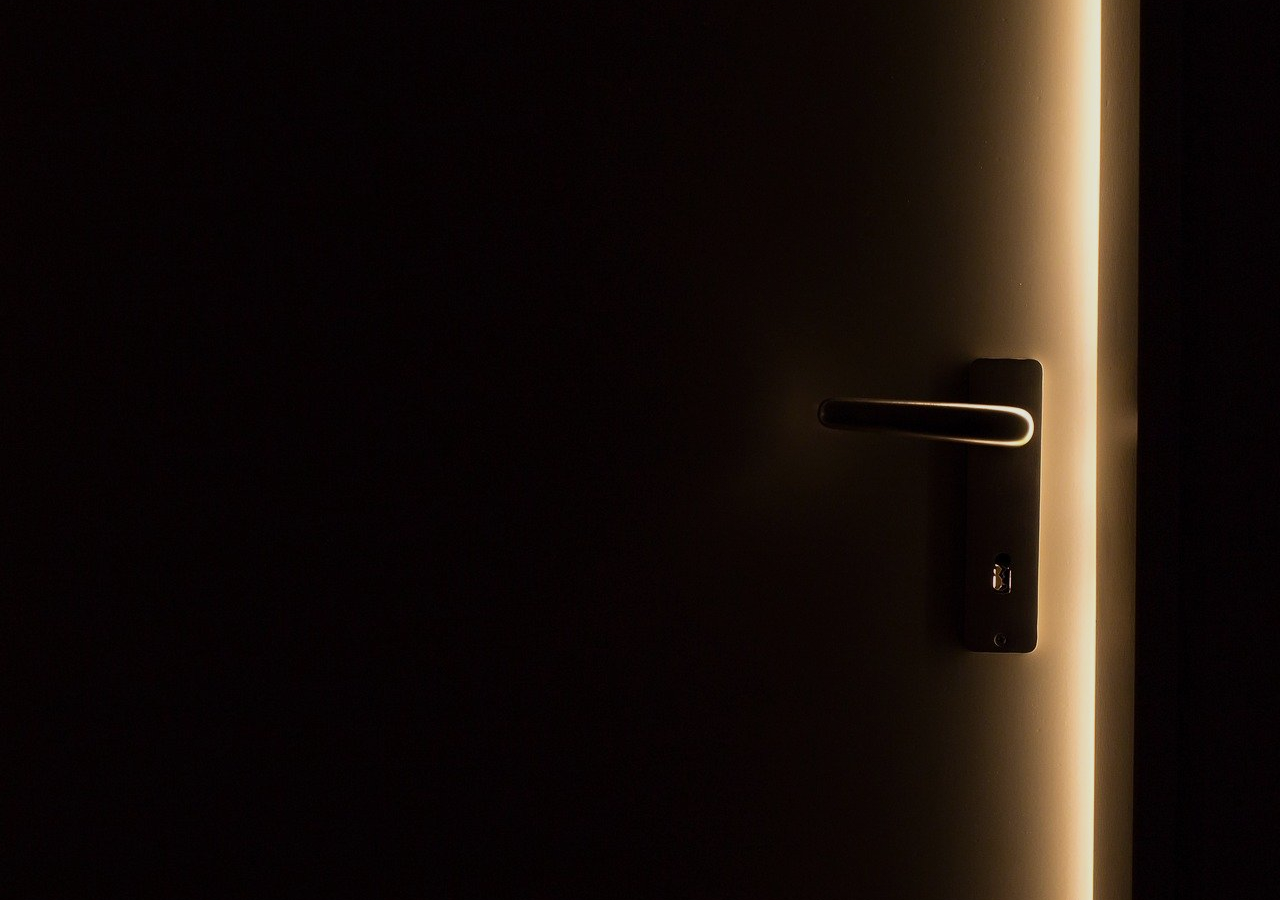
<file: index.html>
<!DOCTYPE html>
<html>
    <head>
        <meta charset="UTF-8">
        <meta http-equiv="X-UA-Compatible" content="IE=edge">
        <meta name="viewport" content="width=device-width, initial-scale=1.0">
        <Title>LandingPage</Title>
        <link rel="stylesheet" href="index.css">
        <link rel="stylesheet" href="https://unpkg.com/aos@next/dist/aos.css" />
    </head>
<body>
    <div class="background" id="bgimg">
        <div class="navbar" >
            <img  src="Logo.png" class="logo"  >
            <a href="index.html"></a> 
            <ul id="item">
                <li><a href="#">Home</a></li>
                <li><a href="stats.html">Stats</a></li>
                <li><a href="stats.html#last">Doctors</a></li>
                <li><a href="#">Contact</a></li>
           </ul> 
               <img id="Hammenu" src="bars-solid.svg" onclick="togglemenu()">
        </div>
            <div class="HeroText">
                <h1>DOCTORS <br>LIVING GODS</h1>
                <p>Doctors on <mark class="Red">COVID</mark> duty|| <br>Frontline healthcare workers who braced themselves to fight the <mark class="Red">COVID</mark> virus||</p>
                 <div id="test">
                     <a href="stats.html" id="checkstatbtn">
                     <button><span></span>CheckStats</button>
                    </a>
                 </div>
            </div>
                <div class="container" data-aos="fade-up">
                    <img src="chained_Doc.png">; 
                </div>
                    <div class="container2" data-aos="fade-up">
                        <img src="LandingIllustrationPink_1920.png">
                    </div>

    </div>



<script src="index.js"></script>

<script src="https://unpkg.com/aos@next/dist/aos.js"></script>
                    <script>
                      AOS.init({
                        offset: 200,
                        duration: 1000,
                      }

                      );
                    </script>
        
</body>




</html>
</file>
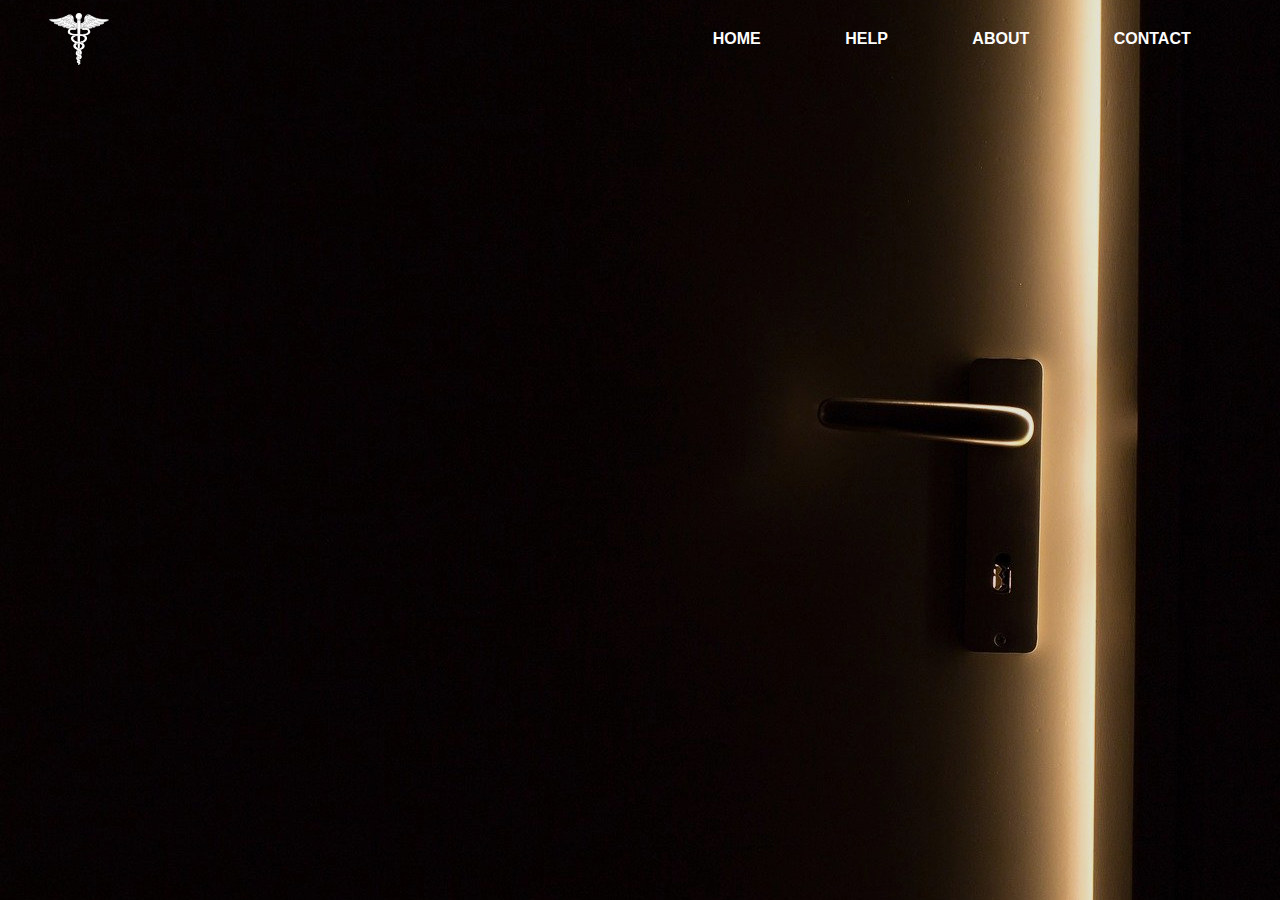
<file: Checkstats.html>
<!DOCTYPE html>
<html>
    <head>
        <title>CheckStats</title>
        <link rel="stylesheet" href="Checkstats.css">
            
        
    </head>
 <body>
    <div class="background">
        <div class="navbar">
            <img src="Logo.png" class="logo" >
            <ul>
                <li><a href="LandingPage.html">Home</a></li>
                <li><a href="#">Help</a></li>
                <li><a href="#">About</a></li>
                <li><a href="#">Contact</a></li>
               
            </ul> 
                
        </div>
    </div>
        
 </body>
</html>
</file>
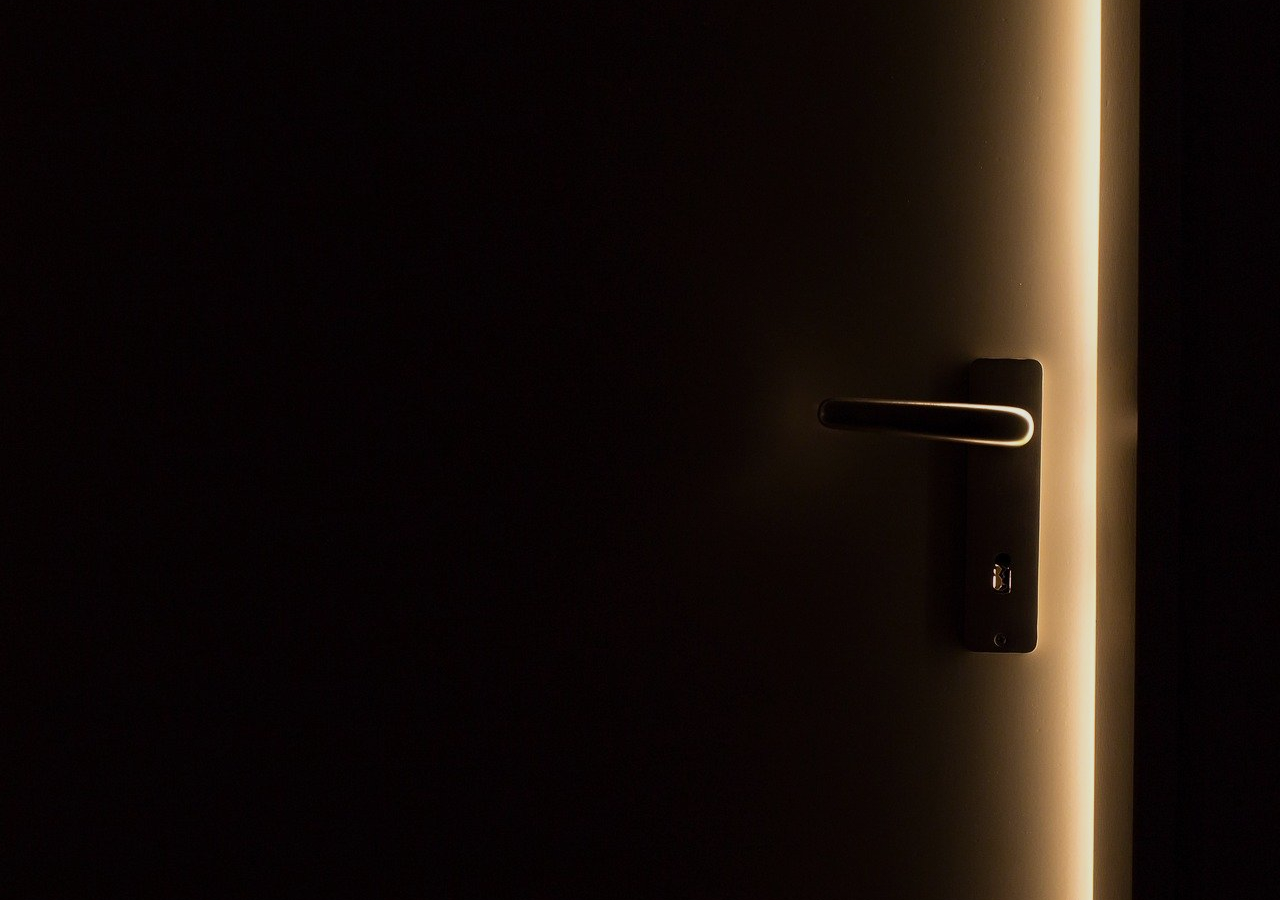
<file: LandingPage.html>
<!DOCTYPE html>
<html>
    <head>
        <Title>LandingPage</Title>
        <link rel="stylesheet" href="Landing.css">
    </head>
<body>
    <div class="background">
        <div class="navbar">
            <img  src="Logo.png" class="logo"  >
            <a href="LandingPage.html"></a> 
            <ul>
                <li><a href="LandingPage.html">Home</a></li>
                <li><a href="stats.html">Stats</a></li>
                <li><a href="#last">Doctors</a></li>
                <li><a href="#">Contact</a></li>
               
            </ul> 
                
        </div>
            <div class="HeroText">
                <h1>DOCTORS <br>LIVING GODS</h1>
                <p>Doctors on <mark class="Red">COVID</mark> duty|| <br>Frontline healthcare workers who braced themselves to fight the <mark class="Red">COVID</mark> virus||</p>
                 <div>
                     <a href="stats.html">
                     <button><span></span>CheckStats</button>
                    </a>
                 </div>
            </div>
                <div class="container">
                    <img src="chained_Doc.png">; 
                </div>
                    <div class="container2">
                        <img src="LandingIllustrationPink_1920.png">
                    </div>

    </div>




        
</body>




</html>
</file>
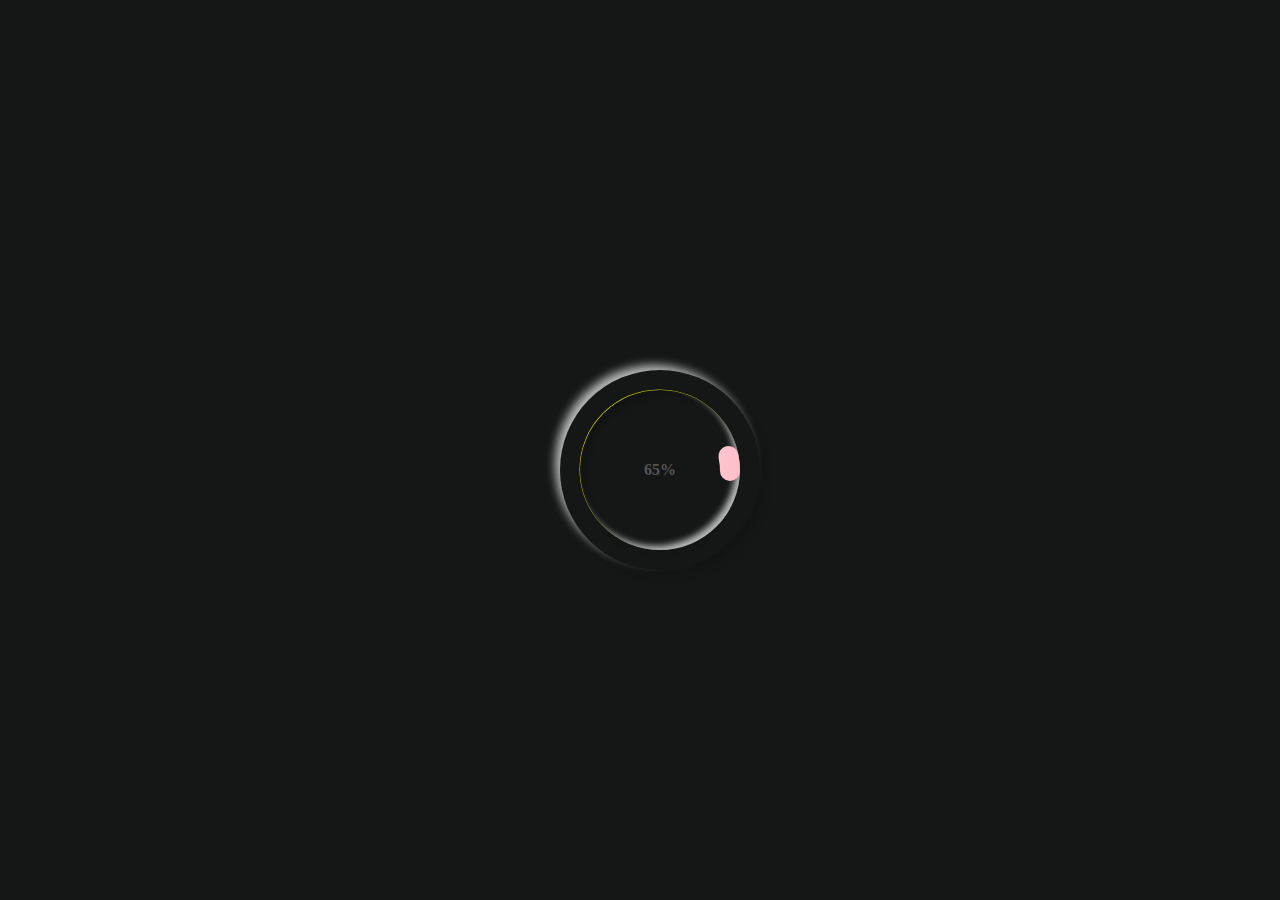
<file: progress.html>
<!DOCTYPE html>
<html lang="en">
<head>
    <meta charset="UTF-8">
    <meta http-equiv="X-UA-Compatible" content="IE=edge">
    <meta name="viewport" content="width=device-width, initial-scale=1.0">
    <title>Document</title>
    <link rel="stylesheet" href="progree.css">
</head>
<body>
    <div class="skill">
        <div class="outer">
            <div class="inner">
                <div id="number">
                    65%
                </div>
            </div>
        </div>
        <svg xmlns="http://www.w3.org/2000/svg" version="1.1" width="160px" height="160px">
            <defs>
               <linearGradient id="GradientColor">
                  <stop offset="0%" stop-color="#FFFDD0" />
                  <stop offset="100%" stop-color="#FFC0CB" />
               </linearGradient>
            </defs>
            <circle cx="80" cy="80" r="70" stroke-linecap="round" />
    </svg>

    </div>
</body>
</html>
</file>
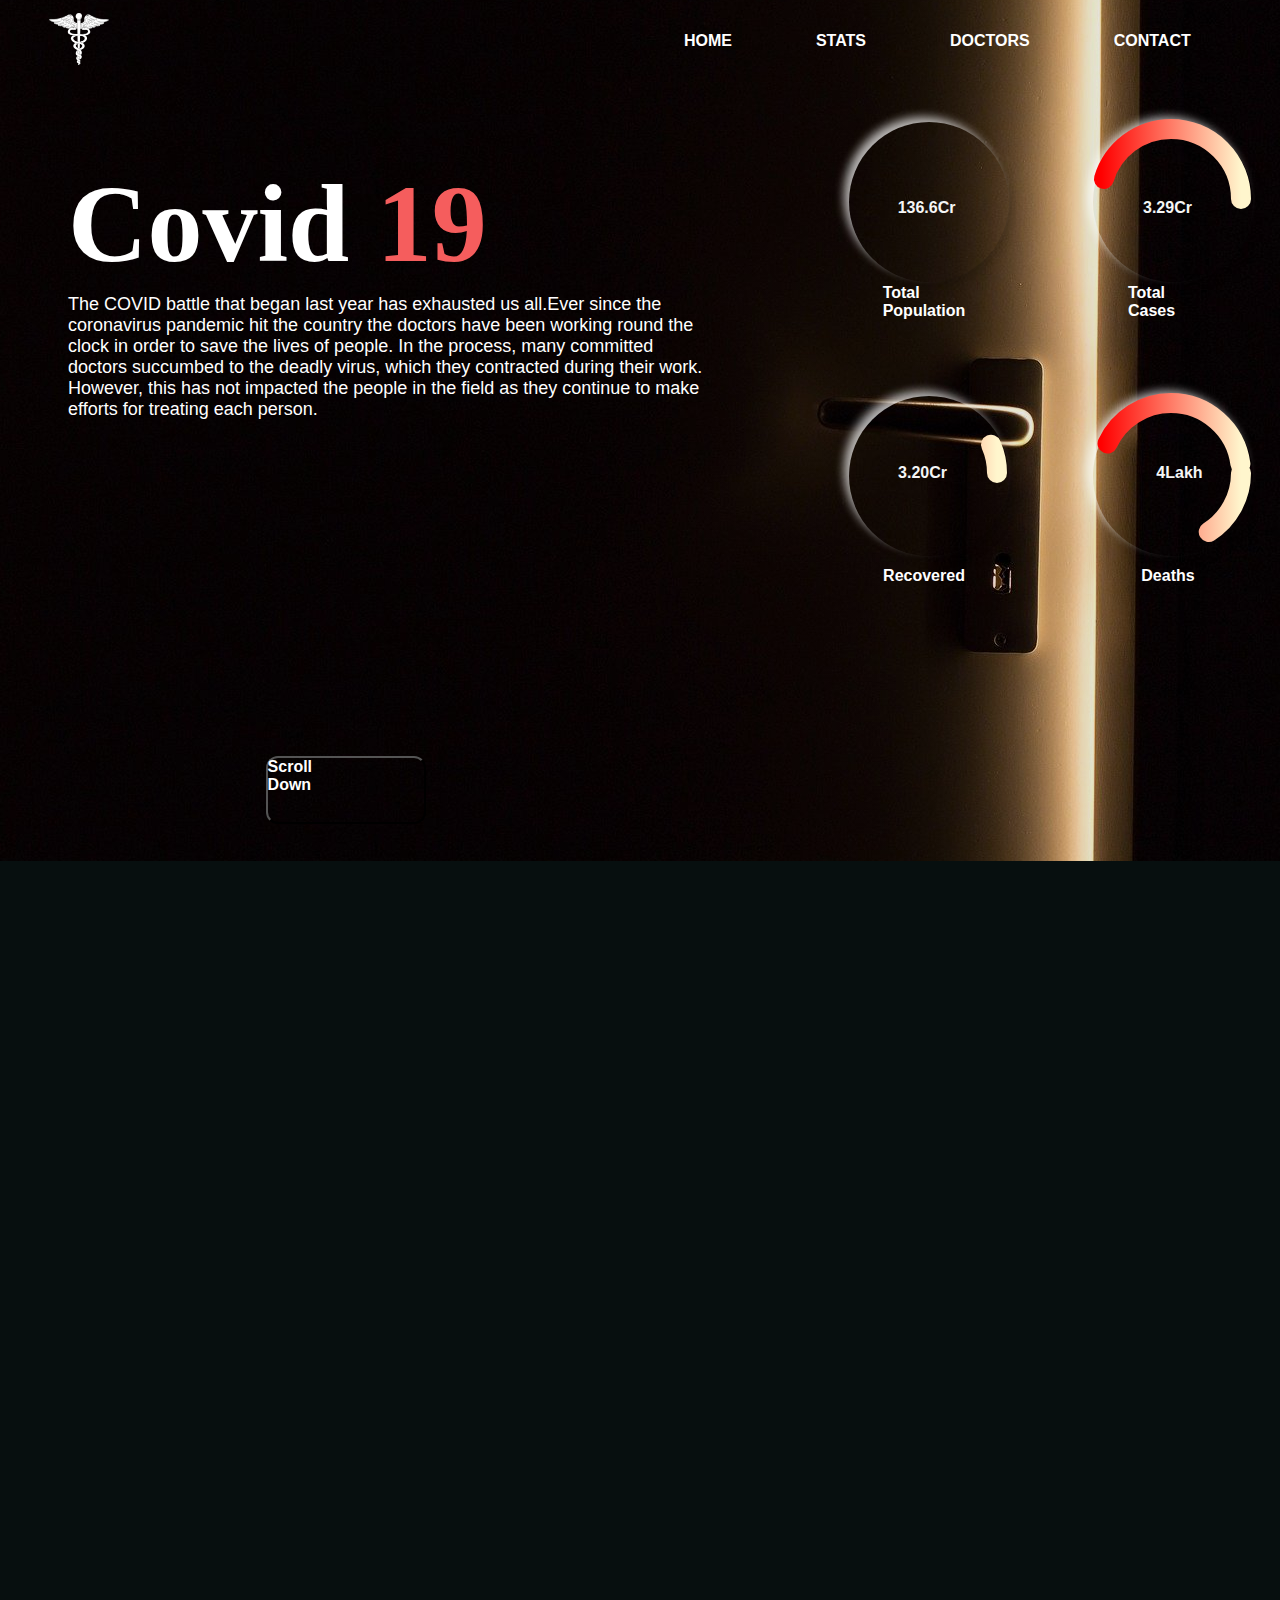
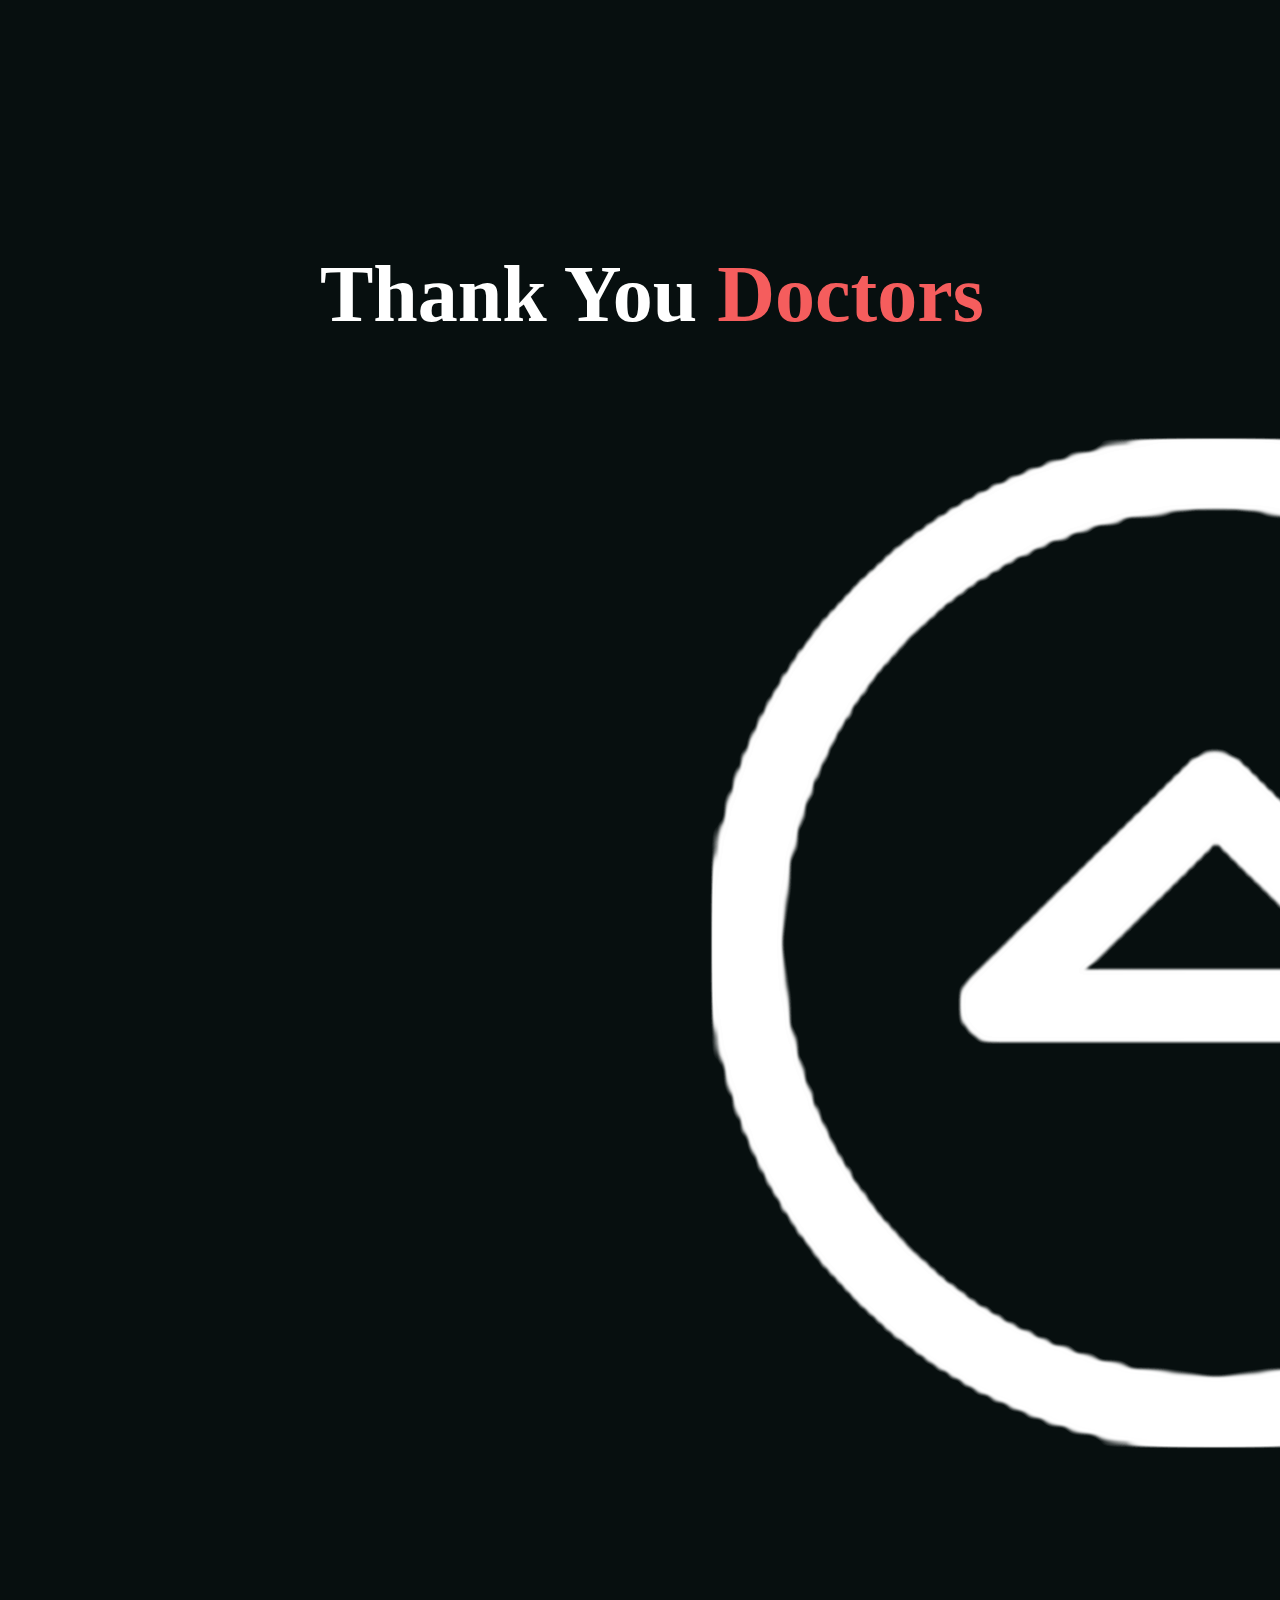
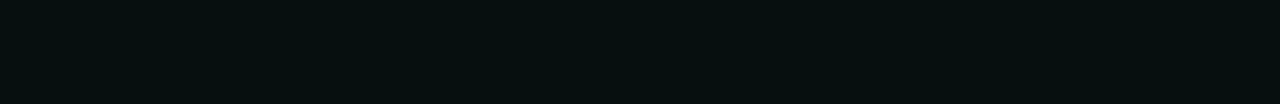
<file: stats.html>
<!DOCTYPE html>
<html lang="en">

<head>
    <meta charset="UTF-8">
    <meta http-equiv="X-UA-Compatible" content="IE=edge">
    <meta name="viewport" content="width=device-width, initial-scale=1.0">
    <title>Document</title>
    <link rel="stylesheet" href="stats.css">
    <link rel="stylesheet" href="https://unpkg.com/aos@next/dist/aos.css" />
</head>

<body>
    <div class="background">
        <div class="navbar">
            <a href="index.html">
            <img src="Logo.png" class="logo">
             </a>
            <ul>
                <li><a href="index.html">Home</a></li>
                <li><a href="stats.html">Stats</a></li>
                <li><a href="#last">Doctors</a></li>
                <li><a href="#">Contact</a></li>

            </ul>

        </div>

        <div class="row">
            <div class="coloumn" >
                <h1>Covid <mark class="yo">19</mark>  <span>Stats</span>  </h1>
                <p>The COVID battle that began last year has exhausted us all.Ever since the coronavirus pandemic hit the country the doctors have been working round the clock in order to save the lives of people. In the process, many committed doctors succumbed to the deadly virus, which they contracted during their work. However, this has not impacted the people in the field as they continue to make efforts for treating each person.
                </p>
            </div>
            <div class="coloumn2" >
                <div class="column3">
                    <div class="card1" >
                        <div class="skill">
                            <div class="outer">
                                <div class="inner">
                                    <div id="number">
                                        <div id="circle_under">Total Population</div>
                                        136.6Cr
                                    </div>
                                </div>
                            </div>
                                  <div class="circle1">
                            <svg xmlns="http://www.w3.org/2000/svg" version="1.1" width="160px" height="160px">
                                <defs>
                                    <linearGradient id="GradientColor">
                                        <stop offset="0%" stop-color="#FF0000" />
                                        <stop offset="100%" stop-color="#FFF6CD" />
                                    </linearGradient>
                                </defs>
                                <circle cx="80" cy="80" r="70" stroke-linecap="round" />
                            </svg>
                                </div>

                        </div>
                    </div>
                    <div class="card1" id="card1.2">
                        <div class="skill">
                            <div class="outer">
                                <div class="inner">
                                    <div id="number">
                                        <div id="circle_under">Total Cases</div>
                                        3.29Cr
                                    </div>
                                </div>
                            </div>
                                 <div class="circle2">
                            <svg xmlns="http://www.w3.org/2000/svg" version="1.1" width="160px" height="160px">
                                <defs>
                                    <linearGradient id="GradientColor">
                                        <stop offset="0%" stop-color="#FFFDD0" />
                                        <stop offset="100%" stop-color="#FFC0CB" />
                                </defs>
                                <circle cx="80" cy="80" r="70" stroke-linecap="round" />
                            </svg>
                                </div>

                        </div>
                    </div>
                </div>
                <div class="column3">
                    <div class="card1" id="card1.3">
                        <div class="skill">
                            <div class="outer">
                                <div class="inner">
                                    <div id="number">
                                        <div id="circle_under">Recovered</div>
                                        3.20Cr
                                    </div>
                                </div>
                            </div>
                                <div class="circle3">
                            <svg xmlns="http://www.w3.org/2000/svg" version="1.1" width="160px" height="160px">
                                <defs>
                                    <linearGradient id="GradientColor">
                                        <stop offset="0%" stop-color="#FFFDD0" />
                                        <stop offset="100%" stop-color="#FFC0CB" />
                                    </linearGradient>
                                </defs>
                                
                                <circle cx="80" cy="80" r="70" stroke-linecap="round" />
                                
                                
                            </svg>
                        </div>

                        </div>
                    </div>
                    <div class="card1" id="card1.5">
                        <div class="skill">
                            <div class="outer">
                                <div class="inner">
                                    <div id="number">
                                        <div id="circle_under">Deaths</div>
                                        4Lakh
                                    </div>
                                </div>
                            </div>
                                 <div class="circle4">
                            <svg xmlns="http://www.w3.org/2000/svg" version="1.1" width="160px" height="160px">
                                <defs>
                                    <linearGradient id="GradientColor">
                                        <stop offset="0%" stop-color="#FFFDD0" />
                                        <stop offset="100%" stop-color="#FFC0CB" />
                                    </linearGradient>
                                </defs>
                                    <circle cx="80" cy="80" r="70" stroke-linecap="round" />
                            </svg>
                                  </div>

                        </div>
                    </div>
                </div>

            </div>
            <div id="scrollbtn">
                <a href="#contribution">
                <button> <span> Scroll Down </span> </button>
                </a>
            </div>
        </div> 
            <!-- From Here SecondSection Of Scond Page -->
            <div class="container" id="contribution">
                <div class="About" data-aos="fade-up">
                    <h2>Contribution</h2>
                        <p>India witnessed a massive second surge of COVID-19 cases since March after a period of decline from September last year.It was the third week of April when the severe acute respiratory syndrome coronavirus 2 started to spread more rapidly than ever and recorded a massive surge when the daily number of cases crossed the 2-lakh mark. The poor governance, causal and ignorant behaviour of the public enabled the virus to stretch its influence and subsequently gave rise to the second wave.
                            Compared to the first wave, the second wave has created more havoc. 
                                <br>
                                <br>
                                <br>
                            Since the coronavirus outbreak, health-care professionals have not only experienced the gratification of healing patients and saving their lives but have also lost many battles along the way. On top of that, many doctors have even sacrificed their own lives in the line of duty.
                            To our real heroes, thank you for your commitment to serve society, especially in these difficult times. We appreciate all your wonderful efforts. You are the embodiment of selflessness, compassion and love.
                        </p>
                </div>
                    <div class="cards" data-aos="fade-up">
                        <div class="person1" >
                            <div class="image">
                                <img src="Dr-KK-Aggarwal.jpg">
                            </div>
                        </div>
                    <div class="persondetails" >
                        <div class="name" >
                                <h4>Dr KK Aggarwal</h4>
                             </div>
                                <div class="profess">
                                    <p>Padma Shri recipient</p>
                                    </div>
                                </div>
                         </div>
                    </div>
                    <!-- From here last section of page -->
                    <div class="section3bg" id="last" >                       
                        <div class="section3" >
                            <div class="roundcard" data-aos="fade-up">
                                <div class="rimage1">
                                    <img src="1.jpeg">
                                </div>
                            </div>
                        </div>
                        <div class="section3">
                            <div class="roundcard" data-aos="fade-up">
                                <div class="rimage2">
                                    <img src="2.jpg">
                                </div>
                            </div>
                        </div>
                        <div class="section3">
                            <div class="roundcard" data-aos="fade-up">
                                <div class="rimage3">
                                    <img src="FemaleDoc.jpg">
                                </div>
                            </div>
                        </div>
                        <div class="heading" >
                            <h2>Thank You <mark class="yo"> Doctors</mark></h2>
                            <a href="#">
                            <img src="Whitegotop.png" class="gotop">
                            </a>
                        </div>
                    </div>
                            
                                
                    
                    <script src="https://unpkg.com/aos@next/dist/aos.js"></script>
                    <script>
                      AOS.init({
                        offset: 200,
                        duration: 1000,
                      }

                      );
                    </script>
                
</body>


</html>
</file>
<file: index.css>
*{
    font-family: sans-serif;
    margin: 0%;
    padding: 0%;
}

 .background{
    width: 100%;
    height: 100vh;
    background-repeat: no-repeat;
    background-position: center;
    background-image: linear-gradient(
        rgba(0,0,0,0.1),
        rgba(0,0,0,0.1)
    ),url('dark-1852985_1920.jpg');  
} 

.navbar{
    width: 92.3%;
    margin: auto;
    padding-top: 1%;
    display: flex;
    align-items: center;
    justify-content: space-between;
    
}

.logo{
    width: 3.75rem;
    cursor: pointer;
    position: relative;
    top: -6.25rem;
    animation: logodrop 2s forwards 3s;
}
@keyframes logodrop {
    from{
        top: -6.25rem;
    }
    to{
        top: 0rem;
    }
}



.navbar ul li{
    list-style: none;
    font-family: Arial, Helvetica, sans-serif;
    display: inline-block;
    margin: 0 2.5rem;
    color: white;
    text-transform: uppercase;
    font-weight: bold;
    font-size: medium;
    cursor: pointer;
    position: relative;
    top: -3.75rem;
    animation: navdrop 2s forwards 3s ;
}

@keyframes navdrop {
    from{
        top:-3.75rem;
    }
    to{
        top: 0rem;
    }
}

.navbar ul li a{
    text-decoration: none;
    color: white;
    text-transform: uppercase;

}

.navbar ul li ::after{
    content: "";
    position: absolute;
    left: 0;
    bottom: -0.313rem;
    height: 0.188rem;
    width: 0;
    background: #f55d5d;
    transition: 0.5s;

}

.navbar ul li :hover::after{
    width: 100%;
}

#Hammenu{
    color: crimson;
    width: 3%;  
    transform: translateX(-2rem); 
    cursor: pointer;
    display: none;
}



.HeroText{
    width: auto;
    
    position: absolute;
    top: 10%;
    color: white;
    animation: herotextanim 2s forwards 2.4s ;
    left: -100%;
    overflow: hidden;
    

}

.HeroText h1{
    margin: 3.125rem;
    font-family: 'Bahnschrift Condensed';
    font-weight: 500;
    font-size: 7.5rem;
    line-height: 6.25rem;
    top: 2.813rem;
    position: relative;
}

.HeroText p{
    margin: 3.125rem;
    font-size: 1.125rem;
    position: relative;
    top: 0.625rem;
    left: 0.375rem;
}

mark.Red{
    color: #f55d5d;
    background: none;

}


@keyframes herotextanim {

    from{
        left: -100%;
    }

    to{
        left: 0%;
    }
}

.container{
    height: 34.375rem;
    left: 30%;
    width: 59.375rem;
    position: absolute;
    overflow: hidden;
    
}

.container img{

    width: 55.625rem;
    position: relative;
    bottom: -100%;
    left: 0%;
    animation: darkanim 2s forwards 1s ,darkanim2 4s forwards 3s ;
    
}

@keyframes darkanim {
    
    from{

        bottom: -100%;
    }
    to{
        
        bottom: 13%;
    }
}

@keyframes darkanim2 {
    0%{
        opacity: 100%;
    }
    15%{
        opacity: 0;
    }
    100%{
        opacity: 0;
    }
    
    from{
        
        left: 0%;
        
    }
    to{
        
        left: 19%;
           
    }
    
}

.container2{
    height: 34.875rem;
    width: 59.375rem;
    left: 30%;
    position: absolute;
    overflow: hidden;
    
}

.container2 img{
    width: 55.625rem;
    position: relative;
    left: 15%;
    bottom: 13%;
    animation: final 2s forwards 3s,float 6s ease-in-out infinite ;
    z-index: 1;
    opacity: 0;
    
}

@keyframes final {
    from{
        opacity: 0%;
        left: 15%;
    }
    to{
        opacity: 100%;
        left: 25%;

    }
    
}

@keyframes float {
    0%{
        transform: translateY(0rem);
    }

    50%{
        transform: translateY(1.063rem);
    }

    100%{
        transform: translateY(0rem);
    }
    
}

button{
    width: 12.5rem;
    overflow: hidden;
    text-align: center;
    padding: 1.25rem;
    margin: 0.125rem 3.5rem;
    position: relative;
    top: -0.938rem;
    border-radius: 0.75rem;
    font-size: 1.188rem;
    font-weight: bold;
    font-family: sans-serif;
    cursor: pointer;
    background: transparent;
    color: rgb(255, 255, 255);
    z-index: 1;
}

span{
    background: #f55d5d;
    width: 0%;
    height: 100%;
    border-radius: 0.75rem;
    position: absolute;
    left: 0%;
    bottom: 0%;
    z-index: -1;
    transition: 0.5s;
}

button:hover span::after{
    top: 0%;
    right: -1.25rem;
    transition: 0.5s;
    opacity: 0;
}

button:hover span{
    width: 100%;
    
}

button:hover{
    border: none;
}

button:hover span::after{
    top: 0%;
    right: -1.25rem;
    transition: 0.5s;
    opacity: 0;
}



/* *********************************************************MeidaQueries************************************* */
/* Responsive For Mobile Starts Here */
@media screen and (max-width:991px) {
    

    .background{
        width: 100%;
    }

    .navbar{
       
        
        padding-top: 1%;
        display: flex;
        flex-direction: column;
        align-items: center;
        
        
        
    }

    .logo{
        width: 3.75rem;
        cursor: pointer;
        position: relative;
        top: -6.25rem;
        left: -26rem;
        animation: logodrop 2s forwards 3s;
    }
    @keyframes logodrop {
        from{
            top: -6.25rem;
        }
        to{
            top: 0rem;
        }
    }

    .navbar ul li{
        padding-top: 1rem;
        background: rgba(8, 8, 8, 0.8);
        list-style: none;
        font-family: Arial, Helvetica, sans-serif;
        display: flex;
        flex-direction: column;       
        align-items: center;   
        width: 20rem;
        top: 3rem;
        height: 6rem;
        color: white;
        text-transform: uppercase;
        font-weight: bold;
        font-size: medium;
        cursor: pointer; 
        z-index: 100000;               
    }

    #item{
        overflow: hidden;
        transition: 0.5s;
        position: relative;
        right: -50rem;
    }

    
    .container{
        overflow: visible;
    }


    .container img{

        width: 39.375rem;
        position: relative;
        bottom: -100%;
        left: 0%;
        animation: darkanim 2s forwards 1s ,darkanim2 4s forwards 3s ;
        
    }

    @keyframes darkanim {
    
        from{
    
            bottom: -100%;
        }
        to{
            
            bottom: 90%;
        }
    }
    
    @keyframes darkanim2 {
        0%{
            opacity: 100%;
        }
        15%{
            opacity: 0;
        }
        100%{
            opacity: 0;
        }
        
        from{
            
            left: 0%;
            
        }
        to{
            
            left: 19%;
               
        }
        
    }

    .container2{
        overflow: visible;
        
    }
    
    .container2 img{
        width: 39.375rem;
        position: relative;
        left: 15%;
        bottom: 90%;
        animation: final 2s forwards 3s,float 6s ease-in-out infinite ;
        z-index: 1;
        opacity: 0;
        
    }
    @keyframes final {
        from{
            opacity: 0%;
            left: 15%;
        }
        to{
            opacity: 100%;
            left: 20%;
    
        }
        
    }

    #Hammenu{
        background: #f55d5d;
        width: 3%;  
        position: absolute;
        top: 1rem;
        transform: translateX(28rem);
        cursor: pointer;
        display: block;
        z-index: 3;
        
    }

    .HeroText h1{
        margin: 3.125rem;
        font-family: 'Bahnschrift Condensed';
        font-weight: 500;
        font-size: 5.5rem;
        line-height: 4.25rem;
        top: 2.813rem;
        position: relative;
    }


    
  
}






/* *******************************************Media Queries For 768 Pixels****************************** */





@media screen and (max-width:768px) {
    
    .background{
        width: 80%; 
        background-image : linear-gradient(
            rgba(0,0,0,0.1),
            rgba(0,0,0,0.1)
        ),url('dark_767x511.jpg') ;  
    }

    .HeroText h1{
        margin: 3.125rem;
        font-family: 'Bahnschrift Condensed';
        font-weight: 500;
        font-size: 4.5rem;
        line-height: 4.25rem;
        top: 2.813rem;
        position: relative;
    }
    
    .HeroText p{
        margin: 3.125rem;
        font-size: 0.8rem;
        position: relative;
        top: 0.625rem;
        left: 0.375rem;
    }

    
    .logo{
        width: 2.9rem;
        cursor: pointer;
        position: relative;
        top: -6.25rem;
        left: -19.4rem;
        animation: logodrop 2s forwards 3s;
    }
    @keyframes logodrop {
        from{
            top: -6.25rem;
        }
        to{
            top: 0.5rem;
        }
    }


    .navbar{     
        
        padding: 1rem;
        display: flex;
        flex-direction: column;
        align-items: center;              
    }



    .navbar ul li{
        padding: 1rem;
        background: rgba(0, 0, 0, 0.8);
        list-style: none;
        font-family: Arial, Helvetica, sans-serif;
        display: flex;
        align-items: center;
        justify-content: center;
        flex-direction: column;       
        width: 16rem;
        top: 0rem;
        height: 4rem;
        color: white;
        text-transform: uppercase;
        font-weight: bold;
        font-size: 1rem;
        cursor: pointer; 
        z-index: 100000;  
        animation: none; 
        transform: translateY(0.9rem);            
    }

    #item{
        overflow: hidden;
        transition: 0.5s;
        position: relative;
        right: -50rem;
    }
  
    #Hammenu{
        background: #f55d5d;
        width: 3%;  
        position: absolute;
        top: 1rem;
        transform: translateX(20rem);
        cursor: pointer;
        display: block;
        z-index: 3;
        
    }

    .container img{

        width: 30.375rem;
        position: relative;
        bottom: -100%;
        left: 0%;
        animation: darkanim 2s forwards 1s ,darkanim2 4s forwards 3s ;
        
    }

    @keyframes darkanim {
    
        from{
    
            bottom: -100%;
        }
        to{
            
            bottom: 70%;
        }
    }
    
    @keyframes darkanim2 {
        0%{
            opacity: 100%;
        }
        15%{
            opacity: 0;
        }
        100%{
            opacity: 0;
        }
        
        from{
            
            left: 0%;
            
        }
        to{
            
            left: 19%;
               
        }
        
    }

    .container2{
        overflow: visible;
        
    }
    
    .container2 img{
        width: 30.375rem;
        position: relative;
        left: 15%;
        bottom: 70%;
        animation: final 2s forwards 3s,float 6s ease-in-out infinite ;
        z-index: 1;
        opacity: 0;
        
    }
    @keyframes final {
        from{
            opacity: 0%;
            left: 15%;
        }
        to{
            opacity: 100%;
            left: 20%;
    
        }
        
    }
   


    
}



/* **********************************496px***************************************************************** */



@media screen and (max-width:496px){

    html{
        overflow-x: hidden;
        overflow-y: hidden;
    }


    html,body{
        overflow-x: hidden;
    }

    .background{
        background-size: cover;
        width: auto;
        height: 100vh;
       overflow: hidden;
        background-repeat: no-repeat;
        background-position: center ; 
        background-image : linear-gradient(
            rgba(0,0,0,0.1),
            rgba(0,0,0,0.1)
        ),url('dark-mobile.jpg') ;  
    }
    .HeroText{
        
        left: -200rem;
        z-index: 4;
        animation: herotextanim 2s forwards 0.4s ;
        
    }
    
    .HeroText h1{
        overflow: hidden;
        width: 16.5rem;
        
        margin: 3.125rem;
        font-family: 'Bahnschrift Condensed';
        font-weight: 500;
        font-size: 4rem;
        line-height: 4.25rem;
        top: 0rem;
        position: relative;
    }
    @keyframes herotextanim {

        from{
            left: -200rem;
        }
    
        to{
            left: -1.6rem;
        }
    }
    
     .HeroText p{
        width: 15rem;
        margin: 3.125rem;
        
        font-size: 0.8rem;
        position: relative;
        top: -2.8rem;
        left: 0.25rem;
    } 

    .logo{
        width: 2.9rem;
        cursor: pointer;
        position: relative;
        top: -6.25rem;
        left: -8.6rem;
        animation: logodrop 2s forwards 1s;
    }
    @keyframes logodrop {
        from{
            top: -6.25rem;
        }
        to{
            top: 0.5rem;
        }
 
    }

    .container{
        height: 34.375rem;
        
        left: 30%;
        width: 0rem;
        position: absolute;
        overflow: hidden;
        
    }

    .container img{
        overflow: hidden;
        display: none;
        width: 32.375rem;
        position: relative;
        bottom: -300%;
        left: -14.5rem;
        animation: none ;
        
    }

    
    .container2{
        overflow: hidden;
        width: 15rem;
        height: 20rem;
        bottom: 1rem;
        
        
    }
    
    .container2 img{
        overflow-x: hidden;

        width: 24.375rem;
        position: relative;
        left: -3rem;
        bottom: -80rem;
        animation: final 2s forwards 0.9s,float 6s ease-in-out infinite ;
        z-index: 1;
        opacity: 100;
        
        
    }
    @keyframes final {
        from{
            
            bottom: -50rem;
            
        }
        to{
            
            bottom: 0.1rem;
            
        }
        
    }
    @keyframes float {
        0%{
            transform: translateY(0rem);
        }
    
        50%{
            transform: translateY(1rem);
        }
    
        100%{
            transform: translateY(0rem);
        }
        
    }


    .navbar ul li{
        
        padding: 1rem;
        background: rgba(0, 0, 0, 0.8);
        list-style: none;
        font-family: Arial, Helvetica, sans-serif;
        display: flex;
        align-items: center;
        justify-content: center;
        flex-direction: column;       
        width: 11rem;
        top: 0rem;
        height: 3rem;
        color: white;
        text-transform: uppercase;
        font-weight: bold;
        font-size: 0.8rem;
        cursor: pointer; 
        z-index: 100000;  
        animation: none; 
               
    }

    #item{
        overflow: hidden;
        transition: 0.5s;
        position: relative;
        right: -50rem;
    }
  
    #Hammenu{
        overflow-x: hidden;
        background: #f55d5d;
        width: 3%;  
        position: absolute;
        top: 1.8rem;
        transform: translateX(9.5rem);
        cursor: pointer;
        display: block;
        z-index: 3;
        
    }

   

    button{
        width: 6.5rem;
        overflow: hidden;
        text-align: center;
        padding: 1.25rem;
        margin: 0.125rem 3.5rem;
        position: relative;
        top: -0.938rem;
        border-radius: 0.75rem;
        font-size: 0.8rem;
        font-weight: bold;
        font-family: sans-serif;
        cursor: pointer;
        background: transparent;
        color: rgb(255, 255, 255);
        z-index: 1;
    }

    #checkstatbtn{

        display: inline-block;
        position: relative;
        padding: 2rem 2.5rem;
        width: 0.4rem;
        height: 0.2rem;
        bottom: 5rem;
        left: -2.5rem;

    }


}
</file>
<file: Checkstats.css>
*{
    font-family: sans-serif;
    margin: 0%;
    padding: 0%;
}

.background{
    width: 100%;
    height: 100vh;
    background: #000000;
    background-position: center;
    background-image: linear-gradient(
        rgba(0,0,0,0.1),
        rgba(0,0,0,0.1)
    ),url('dark-1852985_1920.jpg');
}

.navbar{
    width: 92.3%;
    margin: auto;
    padding-top: 1%;
    display: flex;
    align-items: center;
    justify-content: space-between;
    
}

.logo{
    width: 60px;
    cursor: pointer;
    position: relative;
    top: 0px;
    
}



.navbar ul li{
    list-style: none;
    font-family: Arial, Helvetica, sans-serif;
    display: inline-block;
    margin: 0 40px;
    color: white;
    text-transform: uppercase;
    font-weight: bold;
    font-size: medium;
    cursor: pointer;
    position: relative;
    top: 0px;
    
}

.navbar ul li a{
    text-decoration: none;
    color: white;
    text-transform: uppercase;

}

.navbar ul li ::after{
    content: "";
    position: absolute;
    left: 0;
    bottom: -5px;
    height: 3px;
    width: 0;
    background: #f1a9d4;
    transition: 0.5s;

}

.navbar ul li :hover::after{
    width: 100%;
}
</file>
<file: Landing.css>
*{
    font-family: sans-serif;
    margin: 0%;
    padding: 0%;
}

.background{
    width: 100%;
    height: 100vh;
    background: #000000;
    background-position: center;
    background-image: linear-gradient(
        rgba(0,0,0,0.1),
        rgba(0,0,0,0.1)
    ),url('dark-1852985_1920.jpg');
}

.navbar{
    width: 92.3%;
    margin: auto;
    padding-top: 1%;
    display: flex;
    align-items: center;
    justify-content: space-between;
    
}

.logo{
    width: 60px;
    cursor: pointer;
    position: relative;
    top: -100px;
    animation: logodrop 2s forwards 3s;
}
@keyframes logodrop {
    from{
        top: -100px;
    }
    to{
        top: 0px;
    }
}



.navbar ul li{
    list-style: none;
    font-family: Arial, Helvetica, sans-serif;
    display: inline-block;
    margin: 0 40px;
    color: white;
    text-transform: uppercase;
    font-weight: bold;
    font-size: medium;
    cursor: pointer;
    position: relative;
    top: -60px;
    animation: navdrop 2s forwards 3s ;
}

@keyframes navdrop {
    from{
        top:-60px
    }
    to{
        top: 0px;
    }
}

.navbar ul li a{
    text-decoration: none;
    color: white;
    text-transform: uppercase;

}

.navbar ul li ::after{
    content: "";
    position: absolute;
    left: 0;
    bottom: -5px;
    height: 3px;
    width: 0;
    background: #f55d5d;
    transition: 0.5s;

}

.navbar ul li :hover::after{
    width: 100%;
}

.HeroText{
    width: auto;
    
    position: absolute;
    top: 10%;
    color: white;
    animation: herotextanim 2s forwards 2.4s ;
    left: -100%;
    overflow: hidden;
    

}

.HeroText h1{
    margin: 50px;
    font-family: 'Bahnschrift Condensed';
    font-weight: 500;
    font-size: 120px;
    line-height: 100px;
    top: 45px;
    position: relative;
}

.HeroText p{
    margin: 50px;
    font-size: 18px;
    position: relative;
    top: 10px;
    left: 6px;
}

mark.Red{
    color: #f55d5d;
    background: none;

}


@keyframes herotextanim {

    from{
        left: -100%;
    }

    to{
        left: 0%;
    }
}

.container{
    height: 550px;
    left: 30%;
    width: 950px;
    position: absolute;
    overflow: hidden;
    
}

.container img{

    width: 890px;
    position: relative;
    bottom: -100%;
    left: 0%;
    animation: darkanim 2s forwards 1s ,darkanim2 4s forwards 3s ;
    
}

@keyframes darkanim {
    
    from{

        bottom: -100%;
    }
    to{
        
        bottom: 13%;
    }
}

@keyframes darkanim2 {
    0%{
        opacity: 100%;
    }
    15%{
        opacity: 0;
    }
    100%{
        opacity: 0;
    }
    
    from{
        
        left: 0%;
        
    }
    to{
        
        left: 19%;
           
    }
    
}

.container2{
    height: 558px;
    width: 950px;
    left: 30%;
    position: absolute;
    
    overflow: hidden;
}

.container2 img{
    width: 890px;
    position: relative;
    left: 15%;
    bottom: 13%;
    animation: final 2s forwards 3s,float 6s ease-in-out infinite ;
    z-index: 1;
    opacity: 0;
}

@keyframes final {
    from{
        opacity: 0%;
        left: 15%;
    }
    to{
        opacity: 100%;
        left: 25%;

    }
    
}

@keyframes float {
    0%{
        transform: translateY(0px);
    }

    50%{
        transform: translateY(17px);
    }

    100%{
        transform: translateY(0px);
    }
    
}

button{
    width: 200px;
    overflow: hidden;
    text-align: center;
    padding: 20px;
    margin: 2px 56px;
    position: relative;
    top: -15px;
    border-radius: 12px;
    font-size: 19px;
    font-weight: bold;
    font-family: sans-serif;
    cursor: pointer;
    background: transparent;
    color: rgb(255, 255, 255);
    z-index: 1;
}

span{
    background: #f55d5d;
    width: 0%;
    height: 100%;
    border-radius: 12px;
    position: absolute;
    left: 0%;
    bottom: 0%;
    z-index: -1;
    transition: 0.5s;
}

button:hover span::after{
    top: 0%;
    right: -20px;
    transition: 0.5s;
    opacity: 0;
}

button:hover span{
    width: 100%;
    
}

button:hover{
    border: none;
}

button:hover span::after{
    top: 0%;
    right: -20px;
    transition: 0.5s;
    opacity: 0;
}
</file>
<file: progree.css>
*{
    margin: 0%;
    padding: 0%;

}
body{
    background: #151616;
    display: flex;
    align-items: center;
    justify-content: space-evenly;
    height: 100vh;
}
.skill{
    width: 160px;
    height: 160px;
   
    position: relative;
}
.outer{
    height: 160px;
    width: 160px;
    border-radius: 50%;

padding: 20px;
box-shadow: 6px 6px 10px -1px rgba(0, 0, 0, 0.15),
             -6px -6px 10px -1px rgba(255, 255, 255, 0.7);


}
.inner{
    height: 120px;
    width: 120px;
    border-radius: 50%;
    display: flex;
    align-items: center;
    justify-content: center;
    
    padding: 20px;
    box-shadow: inset 5px 5px 6px -1px rgba(0, 0, 0, 0.2) ,
   inset  -5px -5px 6px -1px rgba(255, 255, 255, 0.7),
   -0.5px -0.5px 0px rgba(225, 225, 0.1),
   0.5px 0.5px 0px rgba(0, 0, 0, 0.15),
0px 12px 10px -10px rgba(0, 0, 0, 0.05) ;
}
#number{
    font-weight: 600;
    color: #555;
}
circle{
    fill: none;
    stroke:url(#GradientColor);
    stroke-width: 20px;
    stroke-dasharray: 424 ;
    stroke-dashoffset:  424;
    animation: anime 2s linear forwards;
}
@keyframes anime{
    100%{
        stroke-dashoffset:0;
    }
}
    
    

svg{
    position: absolute;
    top: 21px;
    left: 20px;
}
</file>
<file: stats.css>
html{
    scroll-behavior: smooth
    
}

*{
    margin: 0%;
    padding: 0%;
    box-sizing: border-box;
}



.background{
    width: 100%;
    height: 100vh;
    background: #000000;
    background-position: center;
    background-image: linear-gradient(
        rgba(0,0,0,0.1),
        rgba(0,0,0,0.1)
    ),url('dark-1852985_1920.jpg');
}

.navbar{
    
    width: 92.3%;
    margin: auto;
    padding-top: 1%;
    display: flex;
    align-items: center;
    justify-content: space-between;
    
}

.logo{
    width: 3.75rem;
    cursor: pointer;
    position: relative;
    top: 0rem;
    
}



.navbar ul li{
    list-style: none;
    font-family: Arial, Helvetica, sans-serif;
    display: inline-block;
    margin: 0 2.5rem;
    color: white;
    text-transform: uppercase;
    font-weight: bold;
    font-size: medium;
    cursor: pointer;
    position: relative;
    top: 0rem;
    
}


.navbar ul li a{
    text-decoration: none;
    color: white;
    text-transform: uppercase;

}

.navbar ul li ::after{
    content: "";
    position: absolute;
    left: 0;
    bottom: -0.313rem;
    height: 0.188rem;
    width: 0;
    background: crimson;
    transition: 0.5s;

}

.navbar ul li :hover::after{
    width: 100%;
}

.row{
    color: #fff;
    
    display: flex;
    height: 88%;
}
.coloumn{
    
    flex-basis: 50%;
    margin: 2% 4.875rem;
    position: relative;
    left: -0.625rem;
    width: 31.25rem;
}
.coloumn h1{
    font-family: 'Bahnschrift Condensed';
    font-weight: 300;
    font-weight: bold;
    font-size: 6.875rem;
    line-height: 6.25rem;
    padding-bottom: 1.25rem;
    padding-top: 5rem;
}
.coloumn span{
    font-family: 'Bahnschrift Condensed';
    font-weight: 300;
    font-weight: bold;
    font-size: 6.875rem;
    line-height: 6.25rem;
    color: #f13a11;
    padding-bottom: 1.25rem;
    padding-top: 5rem;
}

.coloumn p{
    font-family: sans-serif;
    font-size: 1.125rem;
}

.card1{
    
    width: 12.5rem;
    height: 14.375rem;
    display: inline-block;
    box-sizing: border-box;
    cursor: pointer;
   
   overflow: hidden;
    padding:2.063rem;
    margin: 1.25rem;
    transition: transform 0.5s ;


}
#column2{
    margin-left: 13.938rem;
    margin-top: 6.25rem;
}
.card1:hover{
    transform: translateY(-0.625rem);
}
.skill{
    width: 10rem;
    height: 10rem;
   
    position: relative;
}
.outer{
    height: 10rem;
    width: 10rem;
    border-radius: 50%;

padding: 1.25rem;
box-shadow: 0.375rem 0.375rem 0.625rem -0.063rem rgba(0, 0, 0, 0.15),
             -0.375rem -0.375rem 0.625rem -0.063rem rgba(255, 255, 255, 0.7);


}
.inner{
    height: 7.5rem;
    width: 7.5rem;
    border-radius: 50%;
    display: flex;
    align-items: center;
    justify-content: center;
    
    padding: 1.25rem;
    box-shadow: inset 0.313rem 0.313rem 0.375rem -0.063rem rgba(0, 0, 0, 0.2) ,
   inset  -0.313rem -0.313rem 0.375rem --0.063rem rgba(255, 255, 255, 0.7),
   
   0.031rem 0.031rem 0rem rgba(0, 0, 0, 0.15),
0rem 0.75rem 0.625rem -0.625rem rgba(0, 0, 0, 0.05) ;
}
#number{
    font-weight: 600;
    font-family: Arial, Helvetica, sans-serifs;
    color: whitesmoke;
    left: 0.625rem;
    bottom: 0.75rem;
    position: relative;
}

#circle_under{
position: relative;
bottom: -7.563rem;
color: white;
left: -0.938rem;

}

.circle1 circle{
    fill: none;
    stroke:url(#GradientColor);
    stroke-width: 1.25rem;
    stroke-dasharray: 450 ;
    stroke-dashoffset:  450;
    animation: anime 2s linear forwards;
}

.circle2 circle{
    fill: none;
    stroke:url(#GradientColor);
    stroke-width: 1.25rem;
    stroke-dasharray: 240 ;
    stroke-dashoffset:  240;
    animation: anime 2s linear forwards;
}
.circle3 circle{
    fill: none;
    stroke:url(#GradientColor);
    stroke-width: 1.25rem;
    stroke-dasharray: 410 ;
    stroke-dashoffset: 410;
    animation: anime 2s linear forwards;
}
.circle4 circle{
    fill: none;
    stroke:url(#GradientColor);
    stroke-width: 1.25rem;
    stroke-dasharray: 180 ;
    stroke-dashoffset:  110;
    animation: anime 2s linear forwards;
}
@keyframes anime{
    100%{
        stroke-dashoffset:0;
    }
}
    
    

svg{
    position: absolute;
    top: -0.188rem;
    left: -0.125rem;
}

button{
     margin: 2%;
    width: 10rem;
    text-align: center;
    position: absolute;
    left: 15rem;
    bottom: 3.125rem;
    padding: 2rem;
    font-size: medium;
    background:transparent;
    color: white;
    border-radius: 0.75rem;
    font-weight: bold;   
    z-index: 1;
    cursor: pointer;
}

span{
    background: #f55d5d;
    width: 0%;
    height: 100%;
    border-radius: 0.75rem;
    position: absolute;
    left: 0%;
    bottom: 0%;
    z-index: -1;
    transition: 0.5s;
}

button:hover span::after{
    top: 0%;
    right: -1.25rem;
    transition: 0.5s;
    opacity: 0;
}

button:hover span{
    width: 100%;
    
}

button:hover{
    border: none;
}

button:hover span::after{
    top: 0%;
    right: -1.25rem;
    transition: 0.5s;
    opacity: 0;
}

mark.yo{
    color:#f55d5d;
    background: transparent;
}


 /*Second Section Of Second Page */


 .container{
    background: #070f0f	;
    padding: 8rem;
    display: flex;
    flex-direction: row;
    align-items: center;
    justify-content: space-between;

}

.About{
    width: 39%;

}

.About h2{
    font-family: 'Allison';
    color: crimson;
    padding-bottom: 1.8rem;
    font-size: 5rem;
    font-weight: 500;
    font-weight: bold;
}

.About p{
    color: #f1f1f1;
    font-size: 1.3rem;
}

.cards{
    width: 55%;
    display: flex;
    flex-direction: row;
    justify-content: space-between;
    align-items: center;
    bottom: 2rem;
    position: relative;
    
}

.person1{
    width: 50rem;
    height: 31.8rem;
    box-sizing: border-box;
    background: white;
    box-shadow:
  0 0.119rem 0.225rem rgba(0, 0, 0, 0.021),
  0 0.338rem 0.625rem rgba(153, 92, 92, 0.03),
  0 0.813rem 1.506rem rgba(0, 0, 0, 0.039),
  0 2.688rem 5rem rgba(0, 0, 0, 0.06)
;



}

.image img{
    width: 100%;
    object-fit: cover;
}

.profess p{
    padding-top: 0.2rem;

}

.persondetails{
    position: absolute;
    display: flex;
    flex-direction: column;
    bottom: 1rem;
    padding-left: 0.4rem;
    

}
 .persondetails h4{
     color: #fc5866;
     font-size: 1.8rem;
     padding-bottom: 0.3rem;
     
 }

 /*RoundCard Pages*/
 .section3bg{
     
    background: #070f0f	;
    display: flex;
    flex-direction: row;
    align-items: center;
    justify-content: space-evenly;
 }

 
.section3{
    margin: 2%;
    padding-top: 8rem;
    background: #070f0f	;
    display: flex;
    flex-direction: row;
    align-items: center;
    justify-content: space-evenly;
    overflow: hidden;

}

.roundcard{
    display: flex;
    flex-direction: row;
    justify-content: space-evenly;
    align-items: center;
    overflow: hidden;
    
}
.rimage1 img ,.rimage2 img, .rimage3 img{
    width: 16rem;
    height: 16rem;
    border-radius: 50%;
    border: 0.313rem solid crimson;
    box-sizing: border-box;
    object-fit: cover;
    overflow: hidden;
}

.heading h2{
    color: white;
    font-size: 5rem;
    padding-top: 10rem;
    position: absolute;
    bottom: -65rem;
    left: 25%;
}
</file>
